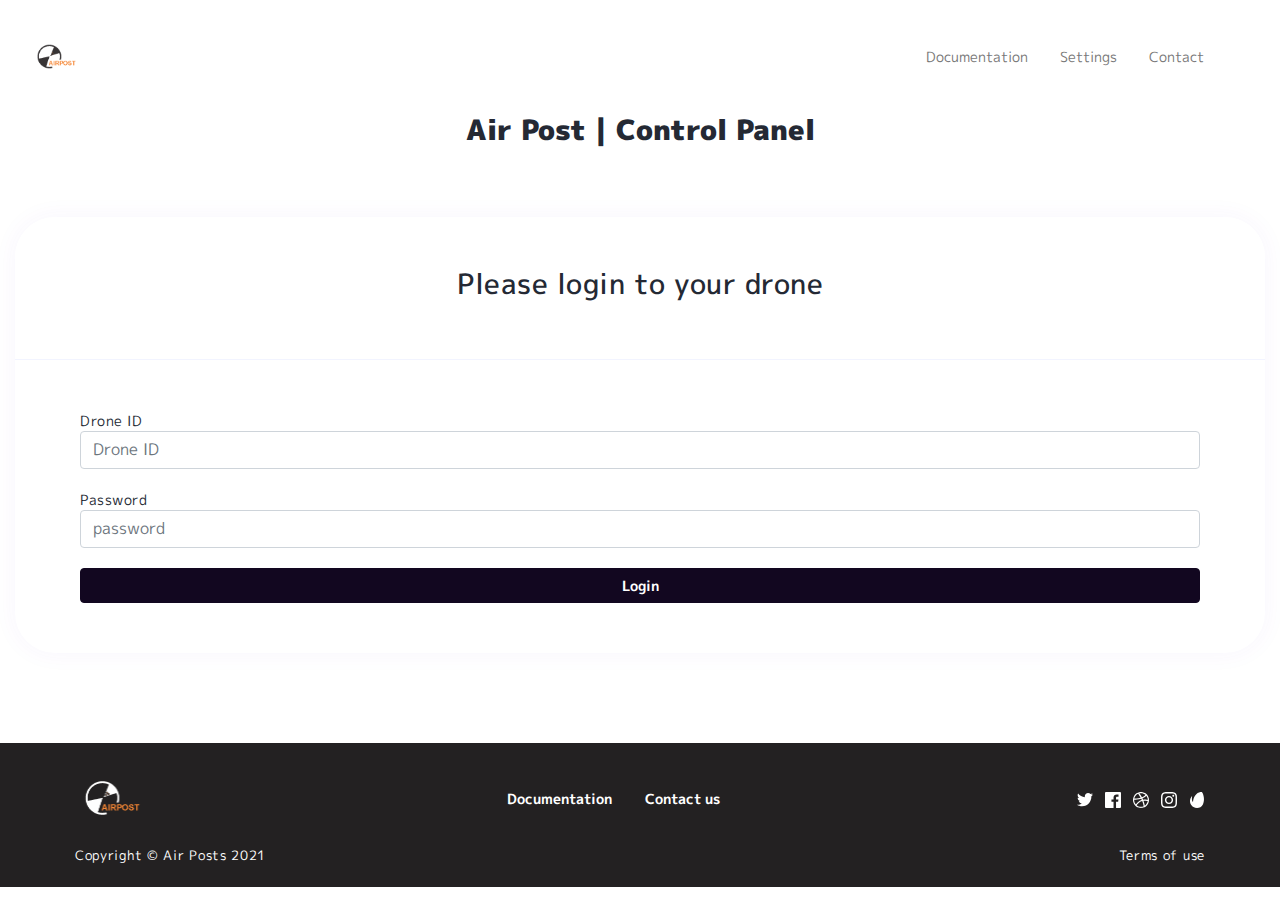
<file: templates/index.html>
<!DOCTYPE html>
<html lang="en">
	<head>
		<meta charset="UTF-8">
		<title>Air Posts | Login</title>
		<link rel="icon" href="/favicon.ico" type="image/x-icon">
		<meta name="keywords" content="Drone - ArduPilot" />
		<meta name="description" content="Airpost drone controller" />
		<meta name="viewport" content="width=device-width,initial-scale=1.0,viewport-fit=cover">
        <link rel="preconnect" href="https://fonts.gstatic.com">
		<link href="https://fonts.googleapis.com/css2?family=M+PLUS+1p&display=swap" rel="stylesheet">
    <link rel="stylesheet" href="/public/main.css" />
	</head>
  <body class="light-page">
    <div id="wrap">
      <nav id="nav-logo-menu-acc" class="navbar navbar-expand-lg light margin-x2">
        <div class="container-fluid">
            <div class="row align-items-center">
                <div class="col-auto mr-auto no-gutters">
                    <a href="/">
                        <img src="/public/airpost-logo.png" height="35px" class="mw-100" alt="logo">
                    </a>
                </div>
                <div class="col-auto hidden-lg">
                    <button class="navbar-toggler collapsed" type="button" data-toggle="collapse" data-target=".main-menu-collapse" aria-controls="navbarMenuContent" aria-expanded="false" aria-label="Toggle navigation"><span class="icon-bar"></span><span class="icon-bar"></span><span class="icon-bar"></span></button>
                </div>
                <div class="col-lg-auto collapse navbar-collapse main-menu-collapse">
                    <ul class="navbar-nav ml-auto">
                        <li class="nav-item">
                            <a class="nav-link" href="/">Documentation</a>
                        </li>
                        <li class="nav-item">
                            <a class="nav-link" href="/">Settings</a>
                        </li>
                        <li class="nav-item">
                            <a class="nav-link" href="/">Contact</a>
                        </li>
                    </ul>
                </div>
            </div>
        </div>
      </nav>
      <header>
        <div class="container">
        <div class="col-md">
          <h3 class="fx-text-shadow text-center" style="font-weight: 900;">Air Post | Control Panel</h3>
        </div>
        </div>
      </header>	
      <div class="container-fluid" style="margin-bottom: 50px;">
        <div class="row">
          <div class="col-sm-12">
            <div class="card" style = "margin-top: 5%;">
              <div class="card-header text-center">
                <h3>Please login to your drone</h3>
              </div>
              <div class="card-body"> 
                <div class="container-fluid">
                  <form action ="/validate" method="POST">
                    <div class="form-group">
                        <label for="f1-first-name">Drone ID</label>
                        <input class="form-control" id="f1-uName" type="text" name="f1-uName" placeholder="Drone ID" required="">
                    </div>
                    <div class="form-group">
                      <label for="f1-last-name">Password</label>
                      <input class="form-control" id="f1-pswd" type="password" name="f1-pswd" placeholder="password" required="">
                    </div>
                    <div class ="text-center">
                        <button class="btn btn-primary btn-next-start" style="width: 100%;" type = "submit" type="button">Login</button>
                    </div>
                  </form>
                </div>
              </div>
            </div>
          </div>
        </div>
      </div>
    </div>
    <script src="/public/bundle.js"></script>
    <footer id="footer-logo-text-social" class="pt-30 pb-30 text-center text-md-left dark">
      <div class="container-fluid">
        <div class="row align-items-center">
          <div class="col-md order-md-2">
            <ul class="list-unstyled list-inline padding-list mb-20 mb-md-0">
              <li><a href="/start-campaign"><strong>Documentation</strong></a></li>
              <li><a href="/contact-legislator"><strong>Contact us</strong></a></li>
            </ul>
          </div>
          <div class="col-md-auto order-md-3">
            <div class="inline-group mb-20 mb-md-0">
              <a href="#"><svg xmlns="http://www.w3.org/2000/svg" height="16" viewBox="0 0 16 16" width="16" class="icon svg-default"><path d="m16 2.57842783c-.5878969.26772602-1.2208722.44877814-1.8848389.52967377.6780537-.41603467 1.1983331-1.07571927 1.4434466-1.86156254-.6348535.38521729-1.3363855.66546287-2.0858132.81569761-.5972882-.65390635-1.4509597-1.06223667-2.3957269-1.06223667-1.81158659 0-3.28132891 1.50716263-3.28132891 3.36583604 0 .26387384.02817397.52004334.08452192.7665824-2.72817984-.14060431-5.14644597-1.47923438-6.76644949-3.51799687-.28267888.49885639-.44420966 1.07764536-.44420966 1.69399302 0 1.16720838.57944473 2.19766462 1.460351 2.80149272-.53718378-.01637174-1.04431532-.16949561-1.48758585-.41988685v.04141086c0 1.63139521 1.13165464 2.99217528 2.6342666 3.30034911-.27516582.07896954-.56535775.11845431-.86494101.11845431-.21130481 0-.41791395-.02022391-.61794917-.05970868.41791395 1.33670394 1.62939485 2.31034064 3.06626754 2.33634284-1.12320245.9033345-2.53941422 1.4416757-4.07677408 1.4416757-.26483536 0-.52685332-.0154087-.78323649-.0462261 1.45283794.9534128 3.17896343 1.5110148 5.03187181 1.5110148 6.03862179 0 9.33967249-5.12820509 9.33967249-9.57650171 0-.14638257-.0028174-.29276514-.0084522-.43625858.6414275-.47478031 1.198333-1.06705188 1.6369079-1.74214518" fill="#00aaec" fill-rule="evenodd"></path></svg></a>
              <a href="#"><svg xmlns="http://www.w3.org/2000/svg" height="16" viewBox="0 0 16 16" width="16" class="icon svg-default"><path d="m8.54611842 16h-7.66304125c-.48785295 0-.88307717-.3954695-.88307717-.8831324v-14.23379728c0-.48778708.3952863-.88307032.88307717-.88307032h14.23390773c.4876667 0 .8830151.39528324.8830151.88307032v14.23379728c0 .487725-.3954105.8831324-.8830151.8831324h-4.0772165v-6.19608178h2.0797387l.3114113-2.41472301h-2.39115v-1.54164808c0-.69911803.1941355-1.1755439 1.1966615-1.1755439l1.2786739-.00055875v-2.15974763c-.2211418-.0294274-.980176-.09517343-1.8632531-.09517343-1.84357263 0-3.10573228 1.12531866-3.10573228 3.19187953v1.78079226h-2.08507782v2.41472301h2.08507782z" fill="#4460a0" fill-rule="evenodd"></path></svg></a>
              <a href="#"><svg xmlns="http://www.w3.org/2000/svg" height="16" viewBox="0 0 16 16" width="16" class="icon svg-default"><path d="m11.8181925 13.6661767c-.0696184-.4120171-.4337038-2.4175436-1.3302758-4.87929916 2.2061504-.35275443 4.1168931.25210182 4.2580114.29819507-.3038748 1.90393319-1.3942494 3.54541709-2.9277356 4.58110409zm-3.81772211 1.1664413c-1.65390721 0-3.17045922-.587924-4.3530311-1.5662296.09031575.0733729.15334862.1194661.15334862.1194661s1.30957841-2.8558998 5.36155701-4.26785815c.01505262-.00564407.03104604-.00940678.04609866-.01411017.96148642 2.49750132 1.35755862 4.58957022 1.45916392 5.18690102-.81942734.3480511-1.72164407.5418308-2.66713711.5418308zm-6.83295113-6.83308834c0-.07243224.00376315-.1439238.00564473-.21541537.12136179.00282204 3.49691304.07901699 7.01452343-.97360221.19568413.38285614.38290116.7732377.55412477 1.16173791-.09031575.02445764-.17969071.05173731-.26906567.08183902-3.68695244 1.19089894-5.55724114 4.50773119-5.55724114 4.50773119s.00282237.002822.00282237.0037627c-1.08849298-1.2106532-1.75080849-2.81074722-1.75080849-4.56605324zm3.91744575-6.17743547c.09125655.12134752 1.35473629 1.834323 2.53730817 3.93579869-3.28053154.87200894-6.12830011.83720383-6.30799083.8343818.44311166-2.11652655 1.86464397-3.87089188 3.77068266-4.77018049zm1.27853237-.45528838c0 .00094068-.00094079.00188136-.00094079.00188136s-.0084671.00188135-.02069736.00376271c.00752632-.00188136.01411184-.00282204.02163815-.00564407zm6.14899752 1.5069669c-.0169342.02539832-.9897102 1.5069669-3.56935384 2.47304368-1.16751926-2.14568758-2.45075557-3.85019695-2.55330158-3.98565465.51649321-.12511024 1.05556535-.19283909 1.61063091-.19283909 1.72917035 0 3.30875521.64530543 4.51202451 1.70545006zm2.3181043 5.0580281c-.0987829-.0216356-2.4112425-.51925451-4.7585112-.22388147-.0489211-.11664413-.09690131-.23422894-.14770392-.35181375-.14205915-.33488153-.29540778-.66600035-.45440113-.9914751 2.69818305-1.10153448 3.79326155-2.68469634 3.80643265-2.70350991.9577233 1.16361926 1.5381902 2.64989124 1.5541836 4.27068023zm1.0075851-1.541772c-.1053684-.51361044-.263421-1.02063614-.4675722-1.50414487-.1994473-.47410194-.4487564-.93127168-.7375786-1.3583397-.2850591-.42330531-.6143353-.82215298-.9755983-1.18337351-.3622038-.36216121-.7601576-.69045799-1.1844535-.97642424-.4271182-.28972897-.8843417-.53712741-1.3584994-.7384326-.4835656-.20318655-.9897101-.36122053-1.50338099-.46563584-.52684189-.10817802-1.0687364-.16367805-1.61063092-.16367805-.5428353 0-1.08472981.05550003-1.6115717.16367805-.51367084.10441531-1.01981537.26244929-1.50338096.46563584-.4741577.20130519-.9313812.44870363-1.35944023.7384326-.42335509.28596625-.82130888.61426303-1.18351267.97642424-.36126301.36122053-.6895984.7600682-.97559829 1.18337351-.28882225.42706802-.53813135.88423776-.73757864 1.3583397-.20509202.48350873-.3622038.99053443-.46757218 1.50414487-.10724995.52583926-.16181572 1.06767006-.16181572 1.60950085 0 .54371215.05456577 1.08554295.16181572 1.61232289.10536838.51361045.26248016 1.01969545.46757218 1.50226355.19944729.4741019.44875639.933153.73757864 1.360221.28599989.4233053.61433528.8202716.97559829 1.1833735.36220379.3612206.76015758.6885767 1.18351267.9754836.42805903.2887883.88528253.5371274 1.35944023.7374919.48356559.2050679.98971012.3612205 1.50338096.4656358.52684189.1091187 1.0687364.1636781 1.6115717.1636781.54189452 0 1.08378903-.0545594 1.61063092-.1636781.51367089-.1044153 1.01981539-.2605679 1.50338099-.4656358.4741577-.2003645.9313812-.4487036 1.3584994-.7374919.4242959-.2869069.8222497-.614263 1.1844535-.9754836.361263-.3631019.6905392-.7600682.9755983-1.1833735.2888222-.427068.5381313-.8861191.7375786-1.360221.2041512-.4825681.3622038-.9886531.4675722-1.50226355.1072499-.52677994.1618157-1.06861074.1618157-1.61232289 0-.54183079-.0545658-1.08366159-.1618157-1.60950085z" fill="#ec4989" fill-rule="evenodd"></path></svg></a>
              <a href="#"><svg xmlns="http://www.w3.org/2000/svg" xmlns:xlink="http://www.w3.org/1999/xlink" height="16" viewBox="0 0 16 16" width="16" class="icon svg-default"><radialGradient id="a" cx="1.163903%" cy="98.836097%" r="139.775349%"><stop offset="0" stop-color="#ffc800"></stop><stop offset=".486454468" stop-color="#ff2a7b"></stop><stop offset="1" stop-color="#a000bc"></stop></radialGradient><path d="m8.00001588 0c2.17265372 0 2.44508882.00920925 3.29837392.04814217.8515067.03883765 1.4330552.17408667 1.9419142.37186335.5260707.20441369.9722115.47796031 1.4169867.92270379.4447435.44477523.7182901.89091598.9227355 1.41698671.197745.50885894.332994 1.09040748.3718316 1.94191421.0389329.85328506.0481422 1.12572022.0481422 3.29840565 0 2.17265372-.0092093 2.44508882-.0481422 3.29837392-.0388376.8515067-.1740866 1.4330552-.3718316 1.9419142-.2044454.5260707-.477992.9722115-.9227355 1.4169867-.4447752.4447435-.890916.7182901-1.4169867.9227355-.508859.197745-1.0904075.332994-1.9419142.3718316-.8532851.0389329-1.1257202.0481422-3.29837392.0481422-2.17268543 0-2.44512059-.0092093-3.29840565-.0481422-.85150673-.0388376-1.43305527-.1740866-1.94191421-.3718316-.52607073-.2044454-.97221148-.477992-1.41698671-.9227355-.44474348-.4447752-.7182901-.890916-.92270379-1.4169867-.19777668-.508859-.3330257-1.0904075-.37186335-1.9419142-.03893292-.8532851-.04814217-1.1257202-.04814217-3.29837392 0-2.17268543.00920925-2.44512059.04814217-3.29840565.03883765-.85150673.17408667-1.43305527.37186335-1.94191421.20441369-.52607073.47796031-.97221148.92270379-1.41698671.44477523-.44474348.89091598-.7182901 1.41698671-.92270379.50885894-.19777668 1.09040748-.3330257 1.94191421-.37186335.85328506-.03893292 1.12572022-.04814217 3.29840565-.04814217zm0 1.44143887c-2.13610246 0-2.38913467.0081613-3.23270238.04664963-.7799921.03556678-1.20358605.16589361-1.48548451.27545198-.37341939.14512515-.63991616.31848143-.91984575.59844276-.27996133.27992959-.45331761.54642636-.59844276.91984575-.10955837.28189846-.2398852.70549241-.27545198 1.48548451-.03848833.84356771-.04664963 1.09659992-.04664963 3.23270238 0 2.13607072.0081613 2.38910292.04664963 3.23267062.03556678.7799921.16589361 1.2035861.27545198 1.4854845.14512515.3734194.31851318.6399162.59844276.9198458.27992959.2799613.54642636.4533176.91984575.5984427.28189846.1095584.70549241.2398852 1.48548451.275452.84347244.0384883 1.09644114.0466496 3.23270238.0466496 2.13622952 0 2.38922992-.0081613 3.23267062-.0466496.7799921-.0355668 1.2035861-.1658936 1.4854845-.275452.3734194-.1451251.6399162-.3184814.9198458-.5984427.2799613-.2799296.4533176-.5464264.5984427-.9198458.1095584-.2818984.2398852-.7054924.275452-1.4854845.0384883-.8435677.0466496-1.0965999.0466496-3.23267062 0-2.13610246-.0081613-2.38913467-.0466496-3.23270238-.0355668-.7799921-.1658936-1.20358605-.275452-1.48548451-.1451251-.37341939-.3184814-.63991616-.5984427-.91984575-.2799296-.27996133-.5464264-.45331761-.9198458-.59844276-.2818984-.10955837-.7054924-.2398852-1.4854845-.27545198-.8435677-.03848833-1.0965999-.04664963-3.23267062-.04664963zm0 2.4504556c2.26884272 0 4.10808962 1.8392469 4.10808962 4.10812141 0 2.26884272-1.8392469 4.10808962-4.10808962 4.10808962-2.26887451 0-4.10812141-1.8392469-4.10812141-4.10808962 0-2.26887451 1.8392469-4.10812141 4.10812141-4.10812141zm0 6.77477223c1.47275033 0 2.66665082-1.19390049 2.66665082-2.66665082 0-1.47278209-1.19390049-2.66668255-2.66665082-2.66668255-1.47278209 0-2.66668255 1.19390046-2.66668255 2.66668255 0 1.47275033 1.19390046 2.66665082 2.66668255 2.66665082zm5.23041202-6.9370774c0 .53019901-.4298182.95998539-.9600172.95998539-.5301673 0-.9599854-.42978638-.9599854-.95998539 0-.53019902.4298181-.96001715.9599854-.96001715.530199 0 .9600172.42981813.9600172.96001715z" fill="url(#a)" fill-rule="evenodd"></path></svg></a>
              <a href="#"><svg xmlns="http://www.w3.org/2000/svg" height="16" viewBox="0 0 16 16" width="16" class="icon svg-default"><path d="m12.8690869.08769705c.7164521.3514996 3.6319254 6.64299232 1.1447499 12.12248595-1.9974115 4.3999949-7.01159273 4.4004949-9.5533504 2.8499967-2.17099248-1.3249984-5.48722652-5.49949361-1.81596268-10.59698771.155387-.19349978.52811912-.1759998.44403311.40849953-.05949945.41499952-.59204415 3.39449607.42436388 4.68899457.46419409.64749921.57286664.20099977.57286664.20099977s-.07916869-4.33549499 3.21690438-7.62699118c2.09231551-2.00699767 4.99402027-2.3279973 5.56639517-2.04699763" fill="#81b636" fill-rule="evenodd"></path></svg></a>
            </div>
          </div>

          <div class="col-md-auto order-md-1">
            <a href = "/"><img class="mw-100 mt-30 mt-md-0" src="/public/airpost-logo-w.png" height="50px" alt="logo"></a>
          </div>
        </div>
        <br>
        <div class="row  justify-content-between" style="margin-bottom: -25px;">
            <div class="col-sm-6 col-md-auto">
              <p>Copyright © Air Posts 2021</p>
            </div>
            <div class="col-sm-6 col-md-auto">
              <div>
                <p>
                    <a href="/">Terms of use</a>
                </p>
              </div>
            </div>
        </div>
      </div>
      <div class="bg-wrap">
      </div>
    </footer>
  </body>
</html>
</file>
